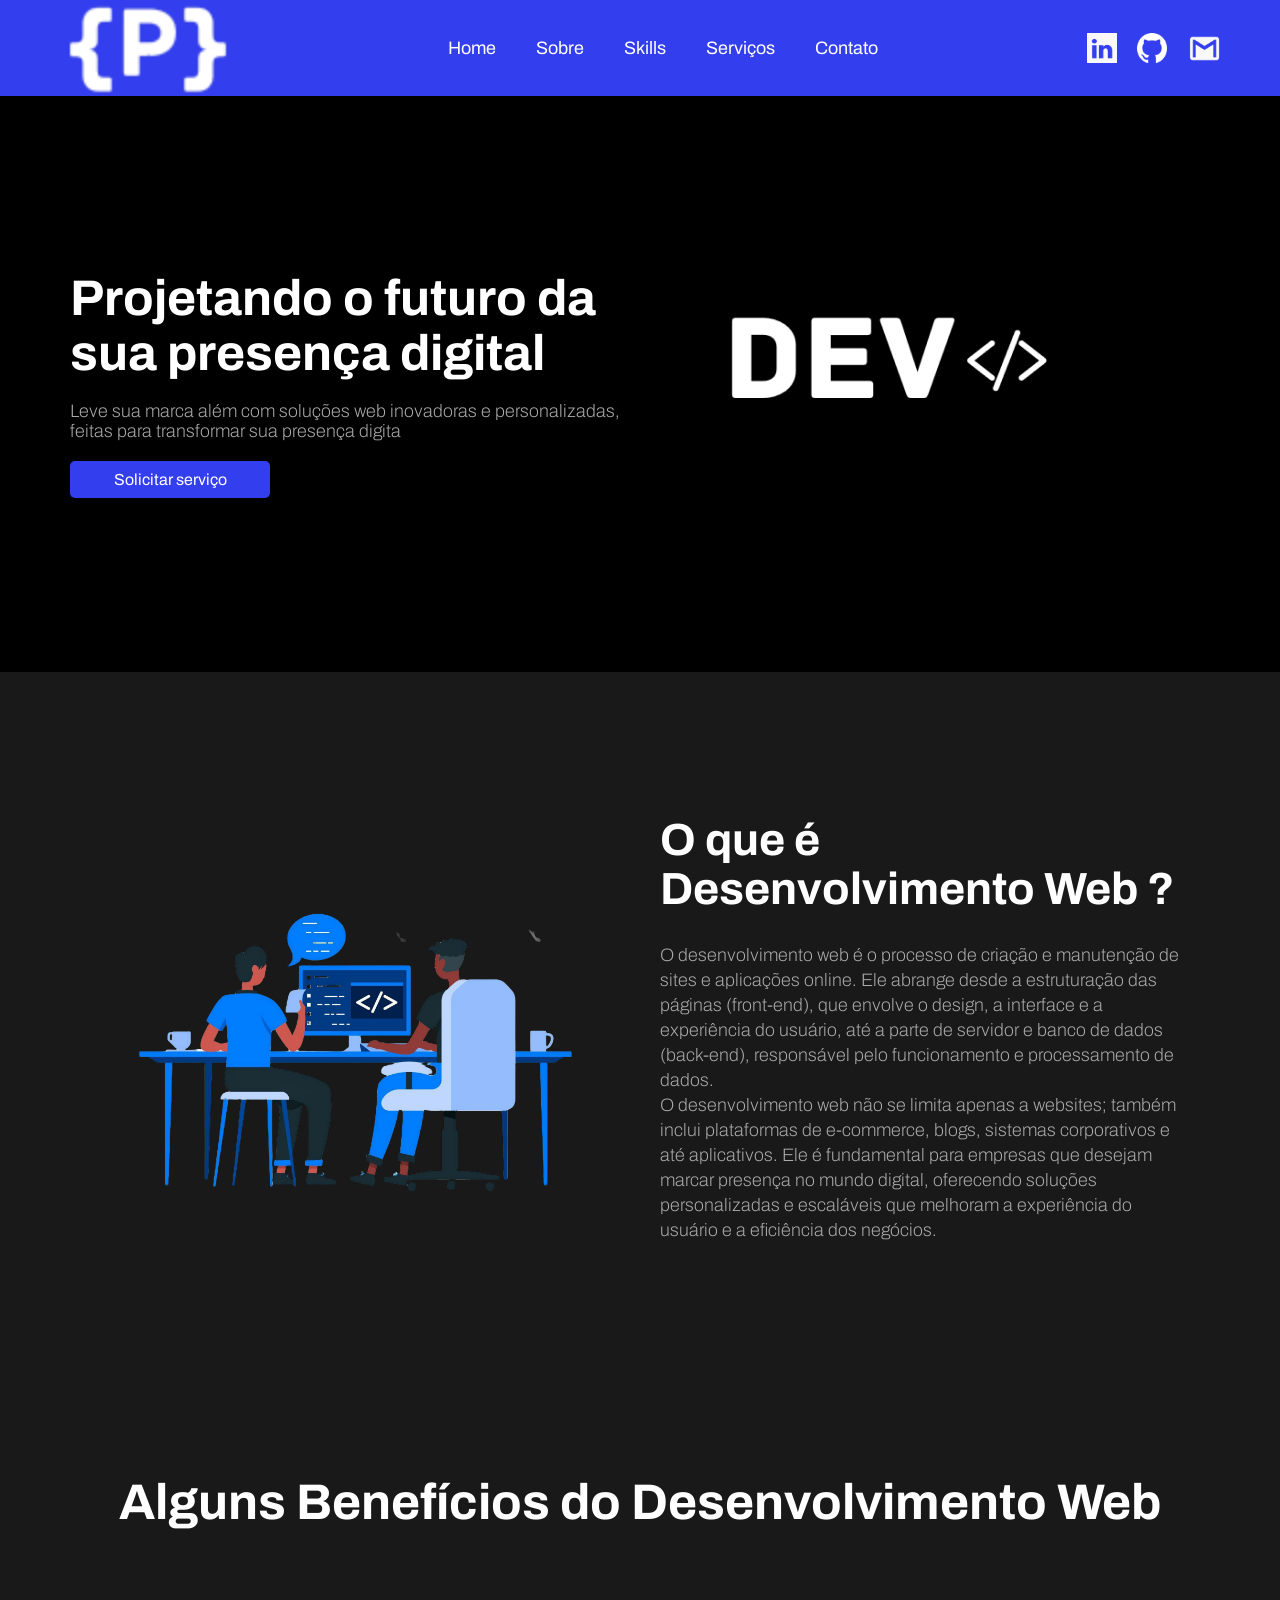
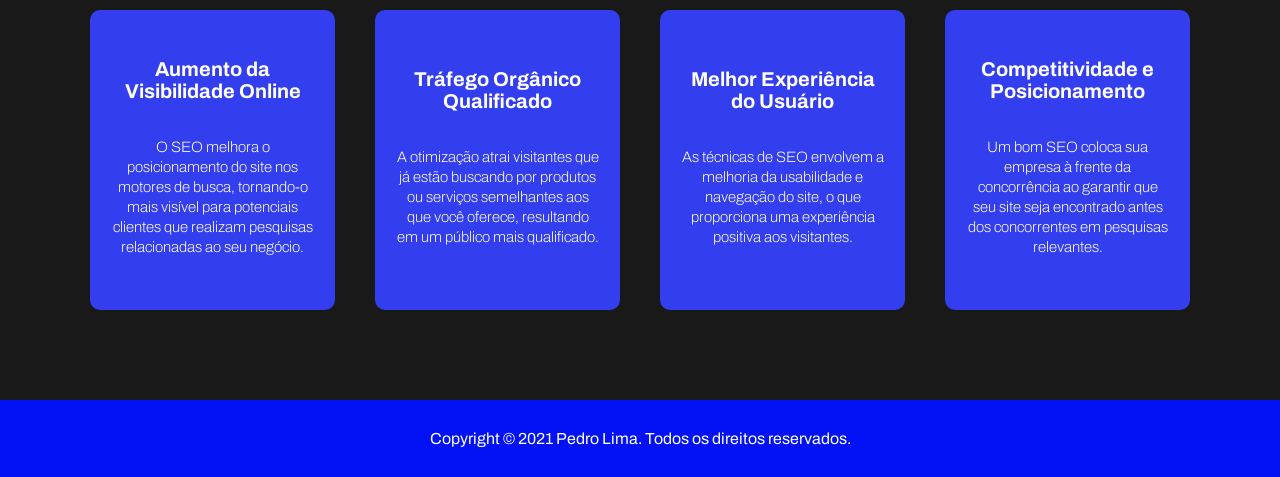
<file: DevWeb.html>
<!DOCTYPE html>
<html lang="pt-br">
  <head>
    <meta charset="UTF-8" />
    <meta name="viewport" content="width=device-width, initial-scale=1.0" />
    <link
      rel="shortcut icon"
      href="/assets/img/favicon 1.png"
      type="image/x-icon"
    />

    <!-- ICON -->
    <link
      rel="stylesheet"
      href="https://fonts.googleapis.com/css2?family=Material+Symbols+Outlined:opsz,wght,FILL,GRAD@20..48,100..700,0..1,-50..200"
    />

    <!-- CSS -->
    <link rel="stylesheet" href="assets/css/global.css" />
    <link rel="stylesheet" href="assets/css/responsive.css" />
    <link rel="stylesheet" href="assets/css/DevWeb.css" />
    <link rel="stylesheet" href="assets/css/DevWebResponsive.css" />

    <!-- JS -->
    <script src="js/Script.js" defer></script>

    <title>Desenvolvimento Web</title>
  </head>
  <body>
    <header class="header-container">
      <nav class="nav-content" id="nav-content">
        <div class="logo">
          <a href="#Home"
            ><img src="assets/img/logo.png" alt="logo Pedro Lima"
          /></a>
        </div>
        <div class="hamburger" id="hamburger" role="button" aria-label="Menu de navegação" tabindex="0">
          <span class="material-symbols-outlined"> menu </span>
        </div>
        <ul class="links-container" id="links-container">
          <li><a href="index.html">Home</a></li>
          <li><a href="index.html">Sobre</a></li>
          <li><a href="index.html">Skills</a></li>
          <li><a href="index.html">Serviços</a></li>
          <li><a href="index.html">Contato</a></li>
        </ul>
        <div class="social-media">
          <img src="assets/img/el_linkedin.png" alt="linkedin" />
          <img src="assets/img/github.png" alt="github" />
          <img src="assets/img/mdi_gmail.png" alt="gmail" />
        </div>
      </nav>
    </header>
    <main class="Dev_container">
      <section class="Dev_content">
        <div class="Dev_text">
          <h1>Projetando o futuro da sua presença digital</h1>
          <p>
            Leve sua marca além com soluções web inovadoras e personalizadas,
            feitas para transformar sua presença digita
          </p>
          <div class="btn-service">
            <a
              href="https://wa.me/5519989026581?text=Olá%20gostaria%20de%20solicitar%20um%20serviço"
              target="_blank"
              rel="noopener noreferrer"
            >
              Solicitar serviço
            </a>
          </div>
        </div>
        <div class="img_container">
          <img src="assets/img/dev_logo.png" alt="Desenvolvedor logo" />
        </div>
      </section>
    </main>
    <section class="Dev_about">
      <div class="Dev_content">
        <div class="img_DEV">
          <img src="assets/img/DeveloperBanner.png" alt="Seo banner" />
        </div>
        <div class="text_container">
          <h2>O que é Desenvolvimento Web ?</h2>
          <p>
            O desenvolvimento web é o processo de criação e manutenção de sites
            e aplicações online. Ele abrange desde a estruturação das páginas
            (front-end), que envolve o design, a interface e a experiência do
            usuário, até a parte de servidor e banco de dados (back-end),
            responsável pelo funcionamento e processamento de dados. <br />
            O desenvolvimento web não se limita apenas a websites; também inclui
            plataformas de e-commerce, blogs, sistemas corporativos e até
            aplicativos. Ele é fundamental para empresas que desejam marcar
            presença no mundo digital, oferecendo soluções personalizadas e
            escaláveis que melhoram a experiência do usuário e a eficiência dos
            negócios.
          </p>
        </div>
      </div>
    </section>
    <section class="DEV_beneficios">
      <h1>Alguns Benefícios do Desenvolvimento Web</h1>
      <div class="card_container">
        <div class="card_content">
          <h3>Aumento da Visibilidade Online</h3>
          <p>
            O SEO melhora o posicionamento do site nos motores de busca,
            tornando-o mais visível para potenciais clientes que realizam
            pesquisas relacionadas ao seu negócio.
          </p>
        </div>
        <div class="card_content">
          <h3>Tráfego Orgânico Qualificado</h3>
          <p>
            A otimização atrai visitantes que já estão buscando por produtos ou
            serviços semelhantes aos que você oferece, resultando em um público
            mais qualificado.
          </p>
        </div>
        <div class="card_content">
          <h3>Melhor Experiência do Usuário</h3>
          <p>
            As técnicas de SEO envolvem a melhoria da usabilidade e navegação do
            site, o que proporciona uma experiência positiva aos visitantes.
          </p>
        </div>
        <div class="card_content">
          <h3>Competitividade e Posicionamento</h3>
          <p>
            Um bom SEO coloca sua empresa à frente da concorrência ao garantir
            que seu site seja encontrado antes dos concorrentes em pesquisas
            relevantes.
          </p>
        </div>
      </div>
    </section>
    <footer>
      <p>Copyright © 2021 Pedro Lima. Todos os direitos reservados.</p>
    </footer>
  </body>
</html>
</file>
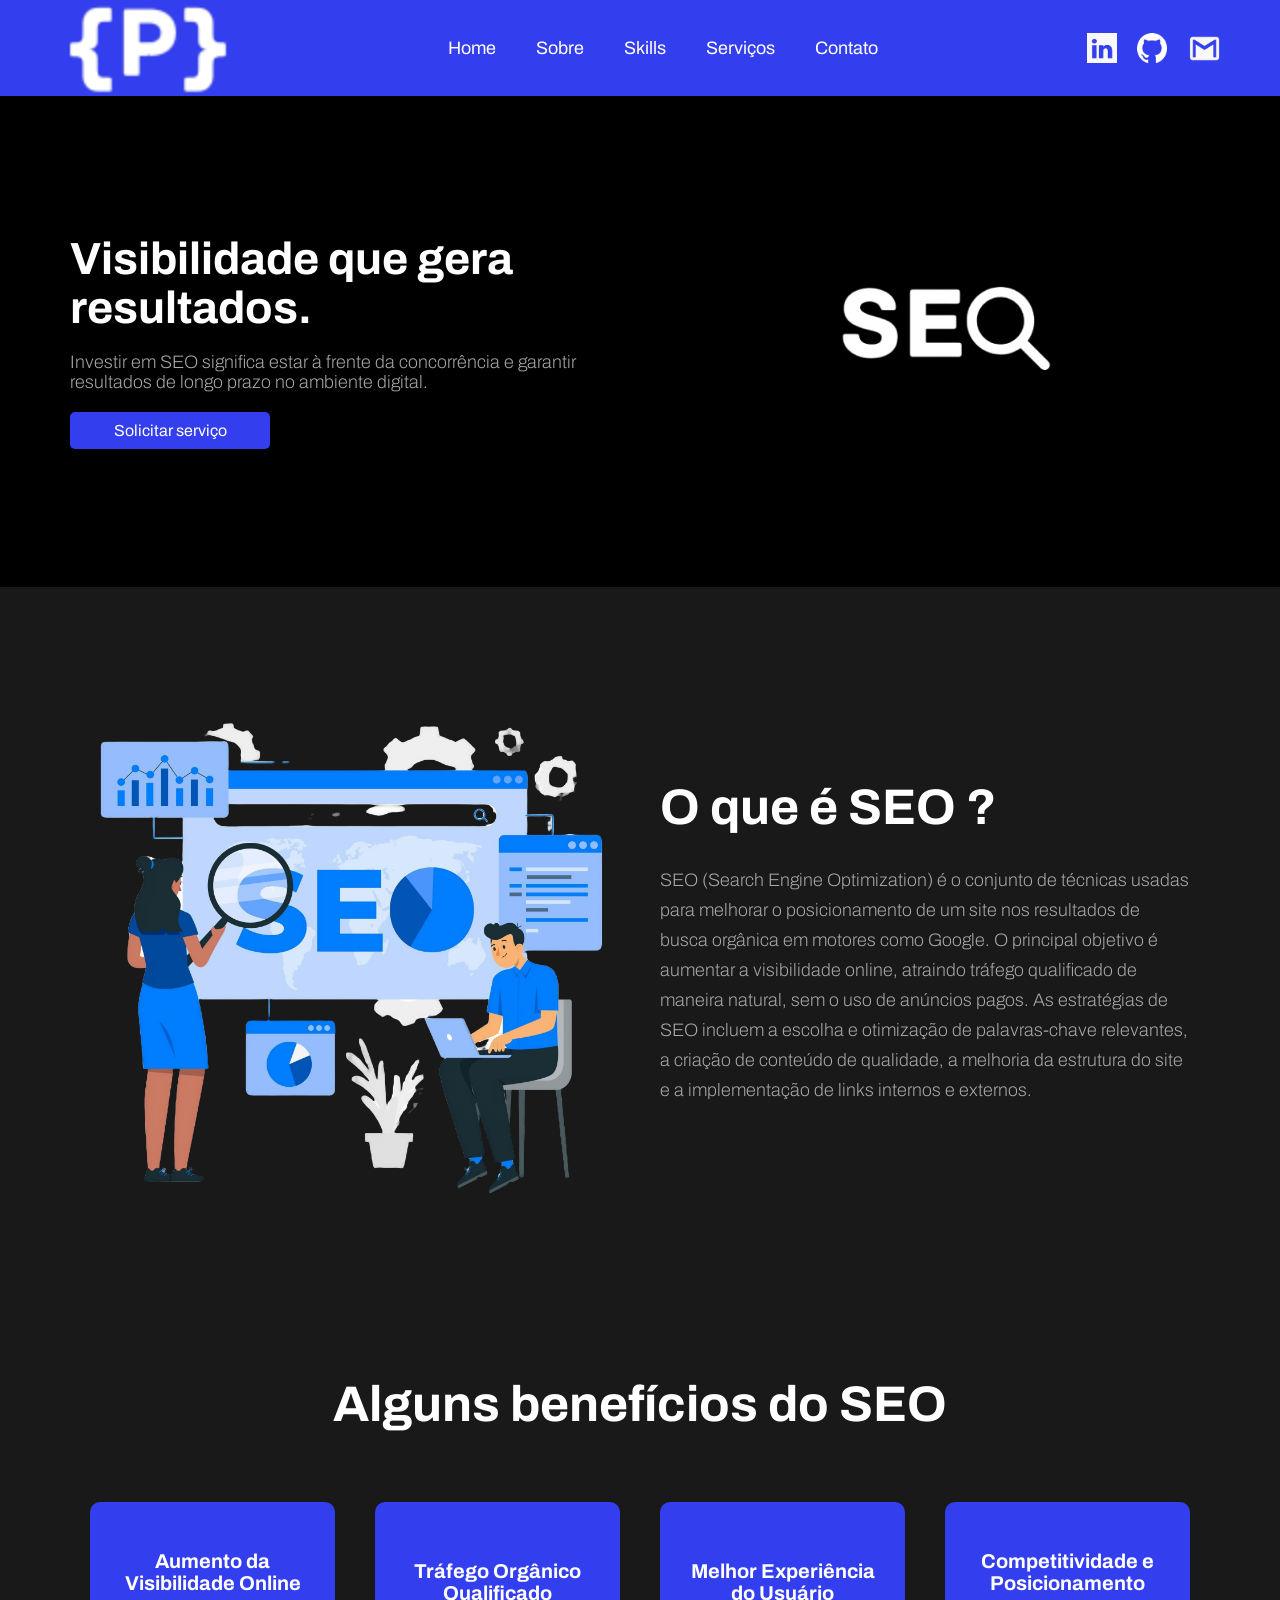
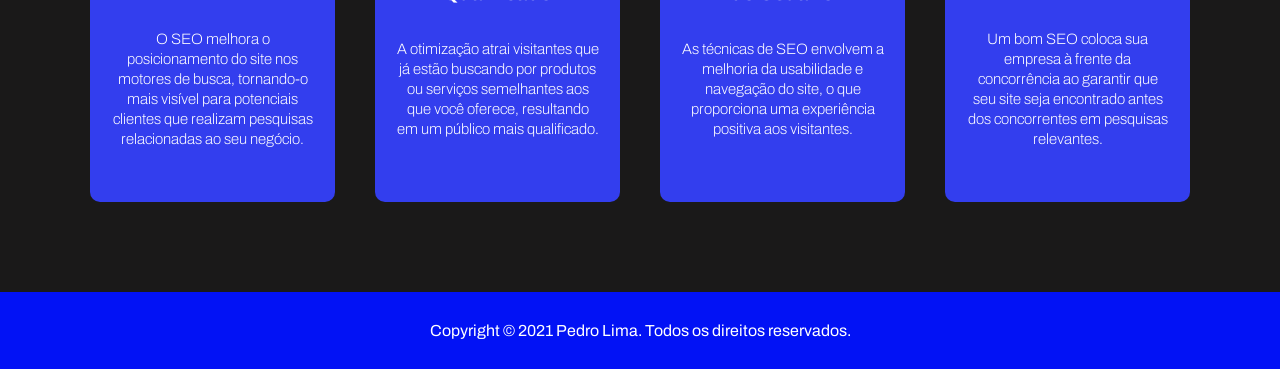
<file: SeoPage.html>
<!DOCTYPE html>
<html lang="pt-BR">
  <head>
    <meta charset="UTF-8" />
    <meta name="viewport" content="width=device-width, initial-scale=1.0" />

    <link
      rel="shortcut icon"
      href="/assets/img/favicon 1.png"
      type="image/x-icon"
    />

    <!-- ICON -->
    <link
      rel="stylesheet"
      href="https://fonts.googleapis.com/css2?family=Material+Symbols+Outlined:opsz,wght,FILL,GRAD@20..48,100..700,0..1,-50..200"
    />

    <!-- CSS -->
    <link rel="stylesheet" href="assets/css/global.css" />
    <link rel="stylesheet" href="assets/css/responsive.css" />
    <link rel="stylesheet" href="assets/css/SeoPage.css" />
    <link rel="stylesheet" href="assets/css/SeoPageReponsive.css" />

    <!-- JS -->
    <script src="js/Script.js" defer></script>

    <title>O que é SEO ?</title>
  </head>
  <body>
    <header class="header-container">
      <nav class="nav-content" id="nav-content">
        <div class="logo">
          <a href="#Home"
            ><img src="assets/img/logo.png" alt="logo Pedro Lima"
          /></a>
        </div>
        <div class="hamburger" id="hamburger" role="button" aria-label="Menu de navegação" tabindex="0">
          <span class="material-symbols-outlined"> menu </span>
        </div>
        <ul class="links-container" id="links-container">
          <li><a href="index.html">Home</a></li>
          <li><a href="index.html">Sobre</a></li>
          <li><a href="index.html">Skills</a></li>
          <li><a href="index.html">Serviços</a></li>
          <li><a href="index.html">Contato</a></li>
        </ul>
        <div class="social-media">
          <img src="assets/img/el_linkedin.png" alt="linkedin" />
          <img src="assets/img/github.png" alt="github" />
          <img src="assets/img/mdi_gmail.png" alt="gmail" />
        </div>
      </nav>
    </header>
    <main class="SEO_container">
      <section class="SEO_content">
        <div class="text_container">
          <h1>Visibilidade que gera resultados.</h1>
          <p>
            Investir em SEO significa estar à frente da concorrência e garantir
            resultados de longo prazo no ambiente digital.
          </p>
          <div class="btn-service">
            <a
              href="https://wa.me/5519989026581?text=Olá%20gostaria%20de%20solicitar%20um%20serviço"
              target="_blank"
              rel="noopener noreferrer"
            >
              Solicitar serviço
            </a>
          </div>
        </div>
        <div class="img_container">
          <img src="assets/img/SEO LOGO.png" alt="Logo SEO" />
        </div>
      </section>
    </main>
    <section class="SEO_about">
      <div class="about_content">
        <div class="img_SEO">
          <img src="assets/img/SeoBanner.png" alt="Seo banner" />
        </div>
        <div class="about_text">
          <h2>O que é SEO ?</h2>
          <p>
            SEO (Search Engine Optimization) é o conjunto de técnicas usadas
            para melhorar o posicionamento de um site nos resultados de busca
            orgânica em motores como Google. O principal objetivo é aumentar a
            visibilidade online, atraindo tráfego qualificado de maneira
            natural, sem o uso de anúncios pagos. As estratégias de SEO incluem
            a escolha e otimização de palavras-chave relevantes, a criação de
            conteúdo de qualidade, a melhoria da estrutura do site e a
            implementação de links internos e externos.
          </p>
        </div>
      </div>
    </section>
    <section class="SEO_beneficios">
      <h1>Alguns benefícios do SEO</h1>
      <div class="card_container">
        <div class="card_content">
          <h3>Aumento da Visibilidade Online</h3>
          <p>
            O SEO melhora o posicionamento do site nos motores de busca,
            tornando-o mais visível para potenciais clientes que realizam
            pesquisas relacionadas ao seu negócio.
          </p>
        </div>
        <div class="card_content">
          <h3>Tráfego Orgânico Qualificado</h3>
          <p>
            A otimização atrai visitantes que já estão buscando por produtos ou
            serviços semelhantes aos que você oferece, resultando em um público
            mais qualificado.
          </p>
        </div>
        <div class="card_content">
          <h3>Melhor Experiência do Usuário</h3>
          <p>
            As técnicas de SEO envolvem a melhoria da usabilidade e navegação do
            site, o que proporciona uma experiência positiva aos visitantes.
          </p>
        </div>
        <div class="card_content">
          <h3>Competitividade e Posicionamento</h3>
          <p>
            Um bom SEO coloca sua empresa à frente da concorrência ao garantir
            que seu site seja encontrado antes dos concorrentes em pesquisas
            relevantes.
          </p>
        </div>
      </div>
    </section>
    <footer>
      <p>Copyright © 2021 Pedro Lima. Todos os direitos reservados.</p>
    </footer>
  </body>
</html>
</file>
<file: assets/css/global.css>
@import url("https://fonts.googleapis.com/css2?family=Archivo:ital,wght@0,100..900;1,100..900&display=swap");

* {
  padding: 0;
  margin: 0;
  box-sizing: border-box;
  text-decoration: none;
  list-style: none;
  font-family: "Archivo", sans-serif;
}

html {
  scroll-behavior: smooth;
}

::-webkit-scrollbar {
  width: 12px;
  background: #1a1919;
}
::-webkit-scrollbar-thumb {
  background-color: #0212f5;
  border: 1px solid #0212f5;
}
::-webkit-scrollbar-thumb:hover {
  background-color: #747171;
  border: 1px solid #747171;
}

.hamburger {
  display: none;
  cursor: pointer;
  align-items: center;
  justify-content: center;
  z-index: 1100;
}

.header-container {
  background: #333eee;
  width: 100%;
  height: 50px;
  padding: 3rem;
  display: flex;
  align-items: center;
}

.nav-content {
  width: 100%;
  display: flex;
  justify-content: space-between;
  align-items: center;
}

.logo {
  cursor: pointer;
}

.logo img {
  width: 200px;
}

.links-container {
  display: flex;
  justify-content: center;
  align-items: center;
}

.links-container li {
  padding: 10px;
}

.links-container li a {
  color: white;
  padding: 10px;
  font-size: 18px;
  position: relative;
}

.links-container li a::after {
  content: "";
  position: absolute;
  width: 0;
  height: 1px;
  bottom: 0;
  left: 0;
  background-color: #ffff;
  transition: width 0.3s ease-in-out;
}

.links-container li a:hover::after {
  width: 100%;
}

.social-media {
  display: flex;
  align-items: center;
  justify-content: center;
}

.social-media img {
  margin: 0 10px;
  width: 30px;
}

.social-media img:nth-child(3) {
  width: 35px;
}

.main-container {
  padding: 50px;
  display: flex;
  flex-direction: column;
  justify-content: center;
  align-items: center;
  background: black;
}

.home-container {
  display: flex;
  justify-content: center;
  align-items: center;
}

.home-content {
  display: flex;
  justify-content: space-between;
}

.text-content {
  display: flex;
  flex-direction: column;
  justify-content: center;
  width: 50%;
  padding: 20px;
}

.text-content h1 {
  color: white;
  font-size: 50px;
}

.text-content p {
  margin: 30px 0px;
  color: #ababab;
  font-size: 18px;
  font-weight: 200;
}

.text-content strong {
  color: #333eee;
}

.btn-service {
  width: 200px;
  background: #333eee;
  padding: 10px;
  border-radius: 5px;
  display: flex;
  justify-content: center;
  align-items: center;
  transition: 0.5s ease-in-out;
}

.btn-service a {
  color: #ffff;
  font-size: 16px;
}

.btn-service:hover {
  background: #101cc4bb;
}

.img-content {
  padding: 20px;
  width: 50%;
  display: flex;
  align-items: center;
  justify-content: center;
}

.img-content img {
  width: 100%;
}

.about-container {
  width: 100%;
  display: flex;
  justify-content: center;
  align-items: center;
  padding: 50px;
}

.about-content {
  width: 100%;
  display: flex;
  justify-content: center;
  align-items: center;
  background: #1a1919;
  padding: 50px;
  border-radius: 10px;
}

.img-person {
  width: 50%;
  padding: 20px;
}
.img-person img {
  width: 100%;
  border-radius: 100%;
}

.about-text {
  width: 50%;
  padding: 20px;
  display: flex;
  flex-direction: column;
  justify-content: center;
}

.about-text h1 {
  color: #333eee;
  font-size: 20px;
  font-weight: 200;
}

.about-text h2 {
  font-size: 50px;
  color: #ffff;
  font-weight: 500;
  margin: 10px 0;
}

.about-text h3 {
  font-size: 18px;
  color: #ababab;
  font-weight: 200;
}

.about-text p {
  color: #ababab;
  margin: 20px 0;
  font-size: 18px;
  font-weight: 100;
  line-height: 25px;
}

.social-media-icons {
  display: flex;
  align-items: center;
  justify-content: center;
  margin: 20px 0px;
}

.social-media-icons img {
  width: 40px;
  margin: 0px 30px;
}

.social-media-icons img:nth-child(3) {
  width: 50px;
}

.skills-container {
  background: #1a1919;
  display: flex;
  flex-direction: column;
  justify-content: center;
  padding: 50px;
  width: 100%;
}

.skills-container h1 {
  color: #ffff;
  font-size: 50px;
  border-bottom: 1px solid #ffff;
  width: 300px;
  padding: 10px 0;
  text-align: left;
}

.skills-content {
  width: 100%;
  display: flex;
  justify-content: center;
  align-items: center;
}

.skills-img {
  margin: 30px 0;
  display: grid;
  grid-template-columns: repeat(4, 1fr);
}

.banner-skills {
  margin: 40px;
  border: 1px solid white;
  padding: 30px;
  display: flex;
  justify-content: center;
  border-radius: 10px;
  transition: 0.3s all;
}

.banner-skills img {
  width: 60px;
  height: 60px;
  object-fit: contain;
}

.banner-skills:hover {
  background: #333eee;
}

.experience-container {
  width: 100%;
  padding: 50px;
  background-color: black;
  display: flex;
  flex-direction: column;
  align-items: end;
  justify-content: center;
}

.experience-container h1 {
  color: #ffff;
  font-size: 50px;
  border-bottom: 1px solid white;
  width: 350px;
  padding: 10px 0;
}

.experience-content {
  width: 100%;
  display: flex;
  justify-content: center;
  align-items: center;
  padding: 40px;
}

.experience-content .card {
  border: 1px solid white;
  margin: 30px;
  width: 500px;
  height: 400px;
  display: flex;
  justify-content: center;
  align-items: center;
  flex-direction: column;
  padding: 30px;
  text-align: center;
  border-radius: 10px;
  background: #1a1919;
  transition: transform 0.5s ease, box-shadow 0.5s ease;
  transform: perspective(1000px) translateZ(1);
}

.experience-content .card:hover {
  transform: perspective(1000px) translateZ(10px) scale(1.1);
}

.experience-content .card img {
  padding: 10px;
}
.experience-content .card h2 {
  margin: 20px 0;
  font-size: 25px;
  color: #ffff;
}
.experience-content .card p {
  color: #ffff;
  font-weight: 100;
  font-size: 14px;
  line-height: 15px;
}

.experience-content .card a {
  margin: 20px 0;
  background: #333eee;
  color: #ffff;
  padding: 10px;
  width: 50%;
  border-radius: 5px;
  transition: 0.3s all;
}

.experience-content .card a:hover {
  background: #101cc4bb;
}

.formulario {
  display: flex;
  flex-direction: column;
  align-items: center;
  justify-content: center;
  padding: 50px;
  background-color: #1a1919;
  width: 100%;
}

.formulario h1 {
  color: #333eee;
  font-size: 50px;
  padding: 20px;
}

.formulario p {
  font-size: 30px;
  font-weight: 300;
  font-style: italic;
  text-align: center;
  color: #ffff;
  margin: 20px 0px;
}

.form-section {
  width: 100%;
  display: flex;
  justify-content: center;
  padding: 20px;
  background: #0212f5;
  padding: 50px;
  border-radius: 10px;
  margin: 20px 0;
}

form {
  display: flex;
  flex-direction: column;
  width: 50%;
}

label {
  text-align: left;
  margin-bottom: 10px;
  font-size: 20px;
  color: #ffff;
}

input {
  width: 100%;
  margin-bottom: 18px;
  padding: 8px;
  border: none;
  border-radius: 5px;
}

textarea {
  margin-bottom: 15px;
  border-radius: 5px;
  border: none;
  width: 50%;
  resize: vertical;
  width: 100%;
  padding: 10px;
}

button {
  padding: 10px;
  font-size: 18px;
  background-color: #000000;
  color: white;
  border: none;
  border-radius: 5px;
  cursor: pointer;
  width: 300px;
  margin: 0 auto;
  transition: 0.3s all;
}

button:hover {
  background-color: #1a1919;
}

footer {
  display: flex;
  align-items: center;
  justify-content: center;
  width: 100%;
  background-color: #0212f5;
  padding: 30px;
  color: #ffff;
}
</file>
<file: assets/css/responsive.css>
@media (max-width: 768px) {
  .hamburger {
    display: flex;
  }

  .hamburger span {
    font-size: 40px;
    color: white;
  }

  .header-container {
    padding: 30px;
    height: 80px;
  }

  .social-media {
    display: none;
  }

  .links-container {
    display: flex;
    flex-direction: column;
    justify-content: start;
    align-items: start;
    position: absolute;
    padding: 30px;
    top: 70px;
    left: 0;
    width: 100%;
    height: 100vh;
    z-index: 1000;
    transform: translateX(-100%);
    transition: transform 0.3s ease-in-out;
    background: #333eee;
  }

  .links-container li {
    width: 100%;
    padding: 10px 0;
    border-bottom: 1px solid rgba(255, 255, 255, 0.219);
    margin: 15px 0px;
    transition: 0.5s ease-in-out;
  }

  .links-container li:hover {
    background: rgba(0, 0, 0, 0.123);
    border-radius: 5px;
  }

  .links-container li a::after {
    display: none;
  }

  .show {
    display: flex;
    transform: translateX(0);
  }

  .logo img {
    width: 200px;
  }

  .home-content {
    flex-direction: column;
  }

  .text-content,
  .img-content {
    width: 100%;
  }

  .text-content {
    text-align: center;
  }

  .btn-service {
    margin: 0 auto;
  }

  .about-content {
    flex-direction: column-reverse;
    padding: 0px;
    width: 100%;
  }

  .img-person {
    width: 100%;
    padding: 0px;
  }
  .img-person img {
    border-radius: 0px 0px 10px 10px;
  }

  .about-container {
    padding: 0;
  }

  .about-text {
    width: 100%;
    text-align: center;
  }
  .banner-skills {
    margin: 20px;
  }

  .skills-img {
    grid-template-columns: repeat(4, 2fr);
  }

  .experience-content {
    flex-direction: column;
  }

  .experience-content .card h2 {
    margin: 20px 0;
    font-size: 35px;
    color: #ffff;
  }

  .experience-content .card p {
    color: #ffff;
    font-weight: 200;
    font-size: 18px;
    line-height: 25px;
  }

  .experience-content .card {
    transform: none;
  }

  .experience-content .card:hover {
    transform: none;
  }

  .formulario h1 {
    color: #333eee;
    font-size: 40px;
    padding: 10px;
  }

  .formulario p {
    font-size: 20px;
    margin: 10px 0px;
  }

  form {
    display: flex;
    flex-direction: column;
    width: 100%;
  }

  footer,
  p {
    font-size: 18px;
    text-align: center;
  }
}

@media (max-width: 425px) {
  .header-container {
    padding: 30px;
  }

  .hamburger span {
    font-size: 30px;
    color: white;
  }

  .logo img {
    width: 150px;
  }

  .main-container {
    padding: 18px;
  }

  .text-content h3 {
    font-size: 30px;
  }

  .text-content p {
    font-size: 15px;
  }

  .btn-service a {
    font-size: 15px;
  }

  .about-text h1 {
    font-size: 18px;
  }

  .about-text h2 {
    font-size: 40px;
  }
  .about-text h3 {
    font-size: 15px;
  }

  .about-text p {
    font-size: 15px;
    line-height: 20px;
  }

  .social-media-icons img {
    width: 40px;
  }

  .social-media-icons img:nth-child(3) {
    width: 50px;
  }

  .skills-container {
    width: 100%;
    padding: 20px;
  }

  .skills-container h1 {
    font-size: 35px;
    width: 100%;
    text-align: center;
  }

  .skills-img {
    margin: 50px 0;
    display: grid;
    grid-template-columns: repeat(2, 1fr);
    grid-gap: 10px;
  }

  .banner-skills {
    margin: 10px;
  }

  .experience-container {
    padding: 20px;
  }

  .experience-container h1 {
    text-align: center;
    font-size: 35px;
    width: 100%;
  }
  .experience-content {
    flex-direction: column;
    padding: 20px;
  }

  .experience-content .card {
    width: 100%;
    height: 300px;
    padding: 10px;
  }

  .experience-content .card img {
    width: 80px;
    height: 80px;
  }

  .experience-content .card h2 {
    font-size: 25px;
    margin: 10px 0;
  }

  .experience-content .card p {
    font-size: 10px;
    line-height: 15px;
  }
  .experience-content .card a {
    font-size: 13px;
    padding: 8px;
  }

  .formulario {
    padding: 10px;
  }

  .formulario h1 {
    color: #333eee;
    font-size: 28px;
    padding: 10px;
  }

  .formulario p {
    font-size: 15px;
    margin: 10px 0px;
  }

  .form-section {
    padding: 30px;
  }

  button {
    width: 100%;
    font-size: 15px;
  }

  form {
    display: flex;
    flex-direction: column;
    width: 100%;
  }

  label {
    font-size: 15px;
  }

  footer,
  p {
    font-size: 15px;
    text-align: center;
  }
}

@media (max-width: 375px) {
  .header-container {
    padding: 20px;
  }

  .text-content h1 {
    font-size: 20px;
  }

  .about-text h2 {
    font-size: 35px;
  }

  .about-text h3 {
    font-size: 20px;
  }

  .about-text p {
    font-size: 15px;
    text-align: center;
  }
  .banner-skills img {
    width: 40px;
    height: 40px;
    object-fit: contain;
  }
  .experience-content .card {
    height: 300px;
    padding: 15px;
  }

  .experience-content .card img {
    width: 70px;
    height: 70px;
  }

  .experience-content .card h2 {
    font-size: 20px;
    margin: 10px 0;
  }

  .experience-content .card p {
    font-size: 10px;
    line-height: 15px;
  }

  footer,
  p {
    font-size: 15px;
    text-align: center;
  }
}

@media (max-width: 320px) {
  .header-container {
    padding: 20px;
  }

  .about-content {
    padding: 10px;
  }

  .img-person {
    padding: 0px;
  }

  .about-text h1 {
    font-size: 15px;
  }

  .about-text h2 {
    font-size: 35px;
  }

  .about-text h3 {
    font-size: 20px;
  }

  .social-media-icons img {
    width: 30px;
  }

  .social-media-icons img:nth-child(3) {
    width: 40px;
  }

  .experience-container {
    padding: 20px;
  }
  .experience-content {
    padding: 10px;
  }

  .experience-content .card {
    width: 100%;
    height: 300px;
    padding: 10px;
  }

  .experience-content .card img {
    width: 70px;
    height: 70px;
  }

  .experience-content .card h2 {
    font-size: 20px;
    margin: 10px 0;
  }

  .experience-content .card p {
    font-size: 10px;
    line-height: 15px;
  }

  footer,
  p {
    font-size: 10px;
    text-align: center;
  }
}
</file>
<file: assets/css/DevWeb.css>
.Dev_container {
  width: 100%;
  display: flex;
  align-items: center;
  padding: 50px;
  background: #000000;
}

.Dev_content {
  display: flex;
  align-items: center;
  justify-content: center;
  padding: 20px;
}

.Dev_text {
  width: 50%;
}

.Dev_text h1 {
  color: white;
  font-size: 50px;
}

.Dev_text p {
  color: #ababab;
  font-size: 18px;
  margin: 20px 0;
  font-weight: 200;
}

.img_container {
  width: 50%;
}

.Dev_about {
  display: flex;
  justify-content: center;
  align-items: center;
  background: #1a1919;
  padding: 50px;
  width: 100%;
}

.Dev_content {
  display: flex;
  align-items: center;
  justify-content: center;
}

.img_DEV {
  width: 50%;
  padding: 20px;
}

.img_DEV img {
  width: 100%;
}

.text_container {
  width: 50%;
  padding: 20px;
}

.text_container h2 {
  font-size: 45px;
  color: #ffff;
  margin-bottom: 30px;
}

.text_container p {
  color: #ababab;
  font-size: 18px;
  line-height: 25px;
  font-weight: 200;
}

.DEV_beneficios {
  display: flex;
  flex-direction: column;
  align-items: center;
  justify-content: center;
  background: #1a1919;
  padding: 50px;
}

.DEV_beneficios h1 {
  font-size: 50px;
  color: #ffff;
  padding: 10px;
  margin: 30px 0px;
  text-align: center;
}
.card_container {
  width: 100%;
  display: flex;
  justify-content: center;
  align-items: center;
  padding: 20px;
}

.card_content {
  display: flex;
  flex-direction: column;
  justify-content: center;
  align-items: center;
  width: 500px;
  height: 300px;
  margin: 20px;
  padding: 20px;
  text-align: center;
  color: #ffff;
  background: #333eee;
  border-radius: 10px;
  transition: transform 0.5s ease, box-shadow 0.5s ease;
  transform: perspective(1000px) translateZ(1);
}

.card_content:hover {
  transform: perspective(1000px) translateZ(10px) scale(1.1);
}

.card_content h3 {
  font-size: 20px;
  margin: 15px 0px;
}

.card_content p {
  margin: 20px 0;
  font-weight: 200;
  line-height: 20px;
  font-size: 15px;
}
</file>
<file: assets/css/DevWebResponsive.css>
@media (max-width: 768px) {
  .Dev_container {
    padding: 20px;
  }

  .Dev_content {
    flex-direction: column;
  }

  .Dev_text {
    width: 100%;
    padding: 40px;
  }

  .Dev_text h1 {
    text-align: center;
    font-size: 50px;
  }

  .Dev_text p {
    font-size: 18px;
    line-height: 25px;
  }

  .img_container {
    width: 100%;
    display: flex;
    justify-content: center;
    align-items: center;
  }

  .img_container img {
    width: 100%;
  }

  .Dev_about {
    padding: 20px;
  }

  .img_DEV {
    width: 100%;
  }

  .img_DEV img {
    width: 100%;
  }

  .text_container {
    width: 100%;
    padding: 50px;
  }

  .text_container h2 {
    text-align: center;
    font-size: 50px;
  }

  .DEV_beneficio {
    padding: 20px;
  }

  .DEV_beneficios h1 {
    font-size: 50px;
  }

  .card_container {
    flex-direction: column;
  }

  .card_content {
    width: 80%;
    transform: none;
    padding: 50px;
  }

  .card_content:hover {
    transform: none;
  }
  .card_content h3 {
    font-size: 30px;
  }
}

@media (max-width: 425px) {
  .Dev_text {
    padding: 15px;
  }

  .Dev_text h1 {
    font-size: 30px;
  }

  .Dev_text p {
    font-size: 15px;
    line-height: 15px;
  }
  .Dev_about {
    padding: 0px;
  }
  .text_container {
    padding: 10px;
  }
  .text_container h2 {
    font-size: 30px;
  }
  .text_container p {
    font-size: 15px;
    line-height: 18px;
  }

  .DEV_beneficios {
    padding: 20px;
  }

  .DEV_beneficios h1 {
    font-size: 30px;
  }

  .card_content h3 {
    font-size: 20px;
  }

  .card_content p {
    line-height: 20px;
    font-size: 15px;
  }

  .card_container {
    padding: 0px;
  }
}

@media (max-width: 375px) {
  .Dev_text {
    padding: 0px;
  }

  .Dev_text p {
    font-size: 12px;
  }

  .text_container h2 {
    font-size: 25px;
  }

  .DEV_beneficios h1 {
    font-size: 25px;
  }

  .card_content p {
    line-height: 15px;
    font-size: 12px;
  }

  .card_content {
    padding: 20px;
  }
}
</file>
<file: assets/css/SeoPage.css>
@import url("https://fonts.googleapis.com/css2?family=Archivo:ital,wght@0,100..900;1,100..900&display=swap");

* {
  padding: 0;
  margin: 0;
  box-sizing: border-box;
  text-decoration: none;
  list-style: none;
  font-family: "Archivo", sans-serif;
}

.SEO_container {
  display: flex;
  align-items: center;
  width: 100%;
}

.SEO_content {
  width: 100%;
  display: flex;
  padding: 50px;
  align-items: center;
  background: #000000;
}

.text_container {
  width: 50%;
  display: flex;
  flex-direction: column;
  justify-content: center;
  padding: 20px;
}
.text_container h1 {
  font-size: 45px;
  color: #ffff;
}
.text_container p {
  color: #ababab;
  margin: 20px 0;
  font-weight: 200;
  font-size: 18px;
}

.img_container {
  display: flex;
  justify-content: center;
  align-items: center;
  width: 50%;
  padding: 20px;
}

.img_container img {
  width: 70%;
}

.SEO_about {
  display: flex;
  justify-content: center;
  align-items: center;
  padding: 50px;
  background: #1a1919;
}

.about_content {
  display: flex;
  justify-content: center;
  align-items: center;
  padding: 20px;
}

.img_SEO {
  width: 50%;
  display: flex;
  justify-content: center;
  align-items: center;
}

.img_SEO img {
  width: 100%;
}

.about_text {
  width: 50%;
  padding: 20px;
}

.about_text h2 {
  font-size: 50px;
  margin-bottom: 30px;
  color: #ffff;
}

.about_text p {
  font-size: 18px;
  line-height: 30px;
  color: #ababab;
  font-weight: 200;
}

.SEO_beneficios {
  width: 100%;
  display: flex;
  flex-direction: column;
  align-items: center;
  justify-content: center;
  padding: 50px;
  background: #1a1919;
}

.SEO_beneficios h1 {
  font-size: 50px;
  color: #ffff;
  padding: 10px;
  margin: 20px 0px;
}

.card_container {
  width: 100%;
  display: flex;
  justify-content: center;
  align-items: center;
  padding: 20px;
}

.card_content {
  display: flex;
  flex-direction: column;
  justify-content: center;
  align-items: center;
  width: 500px;
  height: 300px;
  margin: 20px;
  padding: 20px;
  text-align: center;
  color: #ffff;
  background: #333eee;
  border-radius: 10px;
  transition: transform 0.5s ease, box-shadow 0.5s ease;
  transform: perspective(1000px) translateZ(1);
}

.card_content:hover {
  transform: perspective(1000px) translateZ(10px) scale(1.1);
}

.card_content h3 {
  font-size: 20px;
  margin: 15px 0px;
}

.card_content p {
  margin: 20px 0;
  font-weight: 200;
  line-height: 20px;
  font-size: 15px;
}
</file>
<file: assets/css/SeoPageReponsive.css>
@media (max-width: 768px) {
  .SEO_content {
    flex-direction: column;
  }

  .text_container {
    width: 100%;
    text-align: center;
  }
  .text_container h1 {
    font-size: 50px;
    color: #ffff;
  }

  .text_container p {
    font-size: 20px;
    margin: 30px 0;
  }

  .img_container {
    width: 100%;
    padding: 0px;
  }

  .about_content {
    flex-direction: column-reverse;
  }

  .img_SEO {
    width: 100%;
  }

  .about_text {
    width: 100%;
    text-align: center;
    margin-bottom: 20px;
  }

  .SEO_about {
    padding: 40px;
  }

  .about_text h2 {
    font-size: 50px;
  }

  .about_text p {
    font-size: 18px;
    line-height: 25px;
    text-align: center;
  }

  .img_SEO img {
    width: 100%;
  }

  .SEO_beneficios h1 {
    font-size: 50px;
  }

  .card_container {
    flex-direction: column;
  }

  .card_content {
    width: 80%;
    transform: none;
    padding: 50px;
  }
  .card_content:hover {
    transform: none;
  }

  .card_content h3 {
    font-size: 30px;
  }
}

@media (max-width: 425px) {
  .text_container {
    padding: 0px;
  }
  .text_container h1 {
    font-size: 40px;
    color: #ffff;
  }
  .text_container p {
    font-size: 15px;
    margin: 20px 0;
  }

  .SEO_about {
    padding: 20px;
  }

  .about_content {
    padding: 0px;
  }

  .about_text h2 {
    font-size: 30px;
    margin: 10px;
  }

  .about_text p {
    font-size: 15px;
    line-height: 20px;
    padding: 10px;
  }

  .img_SEO {
    width: 100%;
  }

  .SEO_beneficios {
    padding: 10px;
  }

  .SEO_beneficios h1 {
    font-size: 30px;
    text-align: center;
  }

  .card_content {
    padding: 20px;
  }

  .card_content h3 {
    font-size: 20px;
  }

  .card_content p {
    line-height: 20px;
    font-size: 15px;
  }
}

@media (max-width: 375px) {
  .text_container h1 {
    font-size: 35px;
    color: #ffff;
  }

  .text_container p {
    font-size: 13px;
    margin: 20px 0;
  }

  .about_text h2 {
    font-size: 30px;
    margin: 15px;
  }
  .about_text p {
    font-size: 13px;
    padding: 0;
  }
  .SEO_beneficios {
    padding: 0px;
  }
  .SEO_beneficios h1 {
    font-size: 25px;
  }

  .card_content h3 {
    font-size: 20px;
    margin: 3px 0px;
  }

  .card_content p {
    line-height: 20px;
    font-size: 13px;
  }
}

@media (max-width: 320px) {
  .text_container h1 {
    font-size: 30px;
    color: #ffff;
  }
  .text_container p {
    font-size: 12px;
    margin: 20px 0;
  }
  .SEO_content {
    padding: 40px;
  }

  .about_text h2 {
    font-size: 30px;
    margin: 15px;
  }
  .about_text p {
    font-size: 12px;
    padding: 0;
  }

  .SEO_beneficios {
    padding: 0px;
  }
}
</file>
